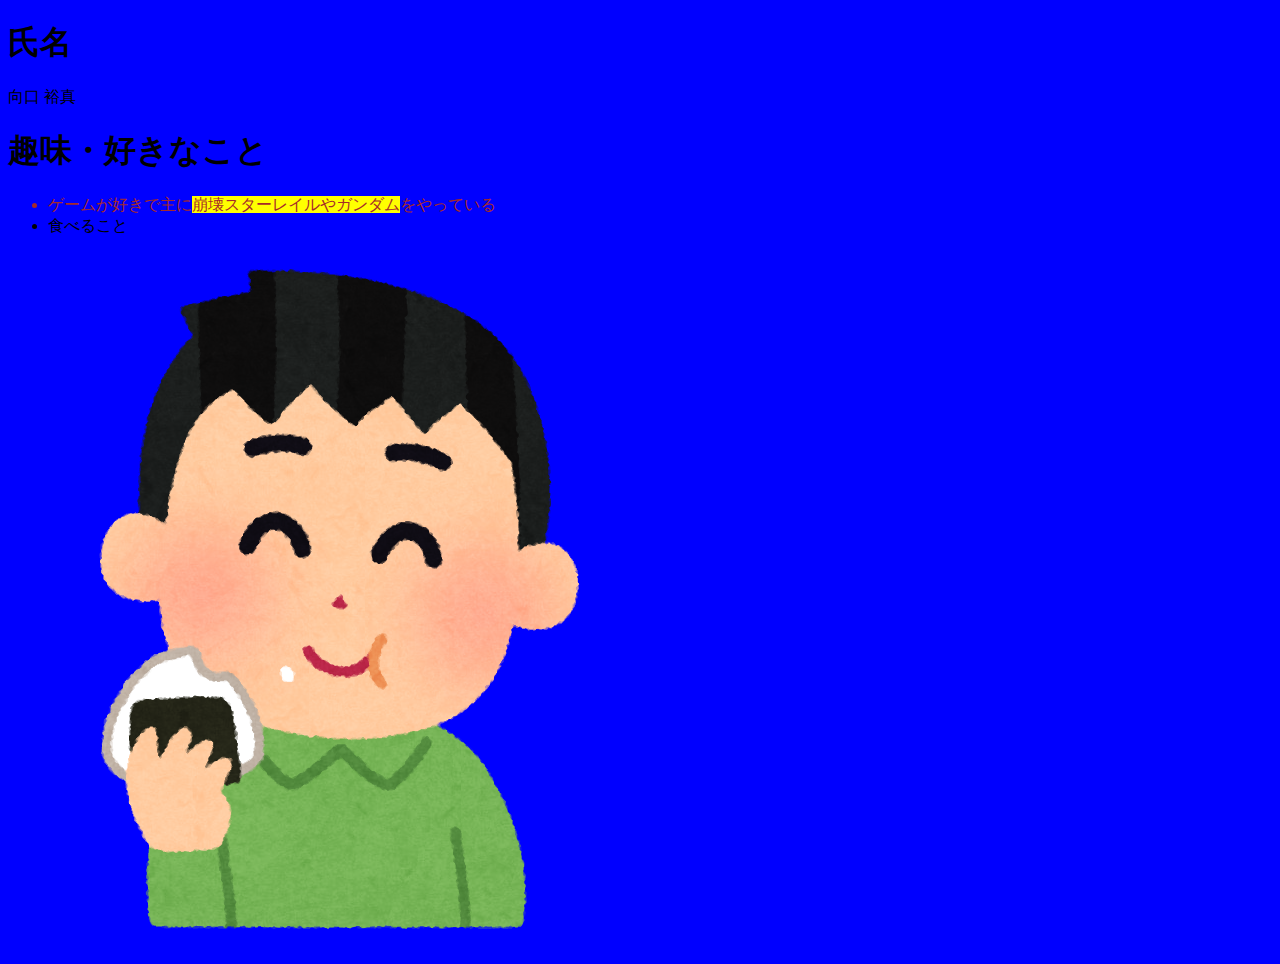
<file: profile/index.html>
<!DOCTYPE html>
<html>

<head>
    <title>自己紹介</title>

    <link rel = "stylesheet" href="profile-style.css">


</head>

<body class="text-blue">
    <!--見出し1 -->
     <div>
       <h1>氏名</h1>
       <p class="text-blue">向口 裕真</p>
     </div>
     <div>
       <h1>趣味・好きなこと</h1>
     </div>

    <ul>
        <li class="text-brown">ゲームが好きで主に<span id="bc-yellow">崩壊スターレイルやガンダム</span>をやっている</li>
        <li class="text-blue">食べること</li>
    </ul>
    <img src="img/食べてる.png" alt="たべてる">
   

</body>

</html>
</file>
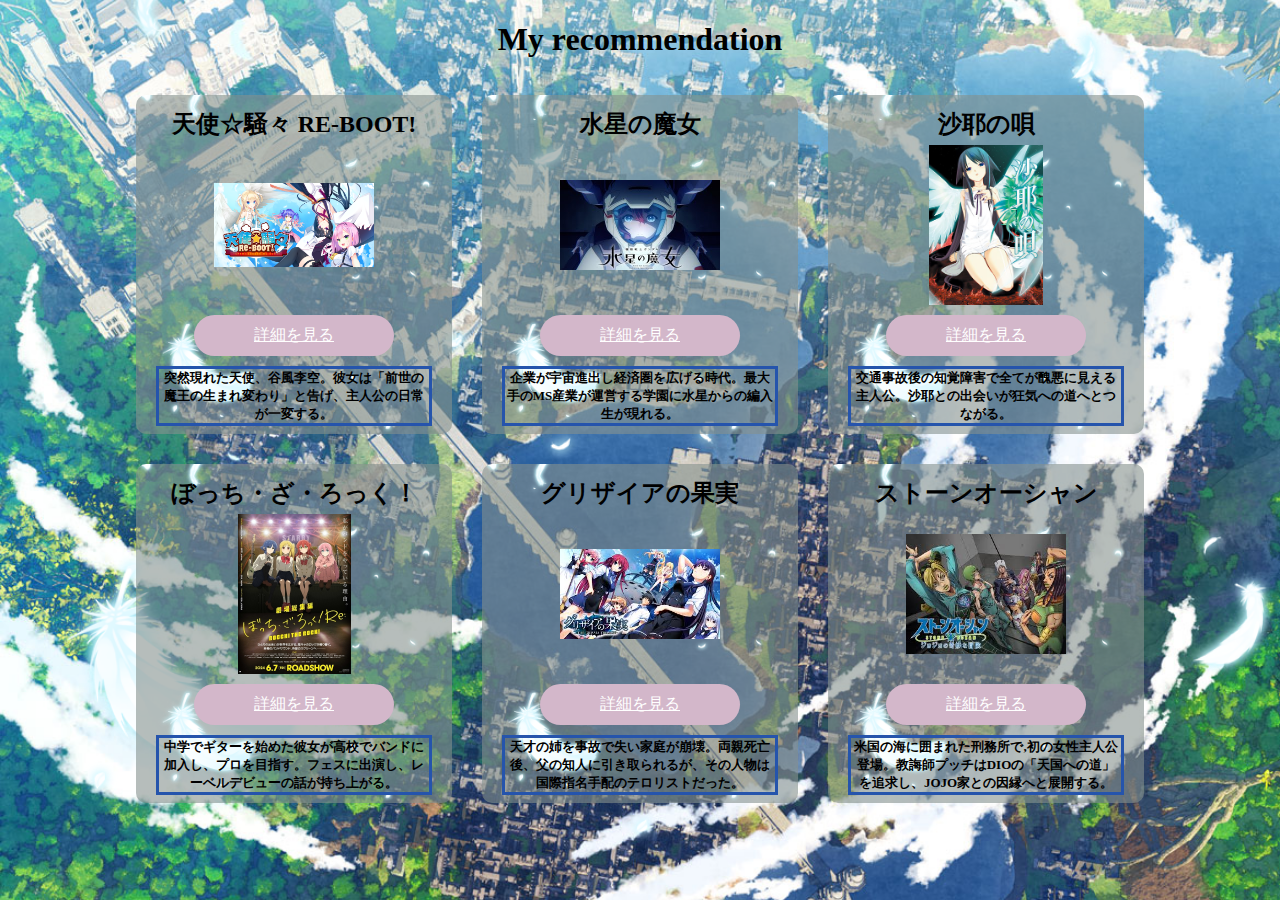
<file: box/box-layout.html>
<!DOCTYPE html>
<html lang="ja">

<head>
    <meta charset="UTF-8">
    <meta name="viewport" content="width=device-width, initial-scale=1.0">
    <title>recommendation</title>
    <link rel="stylesheet" href="box-layout-style.css">
</head>

<body>
    <h1>My recommendation</h1>

    <div class="box">
        <div class="sel">
            <h2>天使☆騒々 RE-BOOT!</h2>
            <div class="img"><img src="img/ogp.png" alt="天使"></div>
            <a href="#">詳細を見る</a>
            <p> 突然現れた天使、谷風李空。彼女は「前世の魔王の生まれ変わり」と告げ、主人公の日常が一変する。</p>
        </div>

        <div class="sel">
            <h2>水星の魔女</h2>
            <div class="img"><img src="img/mqdefault.jpg" alt="すれった"></div>
            <a href="#">詳細を見る</a>
            <p>企業が宇宙進出し経済圏を広げる時代。最大手のMS産業が運営する学園に水星からの編入生が現れる。</p>
        </div>

        <div class="sel">
            <h2>沙耶の唄</h2>
            <div class="img"><img src="img/06_saya.jpg" alt="沙耶"></div>
            <a href="#">詳細を見る</a>
            <p>交通事故後の知覚障害で全てが醜悪に見える主人公。沙耶との出会いが狂気への道へとつながる。</p>
        </div>
    </div>

    <div class="box">
        <div class="sel">
            <h2>ぼっち・ざ・ろっく！</h2>
            <div class="img"><img src="img/640.jpg" alt="ぼっち"></div>
            <a href="#">詳細を見る</a>
            <p>中学でギターを始めた彼女が高校でバンドに加入し、プロを目指す。フェスに出演し、レーベルデビューの話が持ち上がる。</p>
        </div>

        <div class="sel">
            <h2>グリザイアの果実</h2>
            <div class="img"><img src="img/images.jpg" alt="グリザイア"></div>
            <a href="#">詳細を見る</a>
            <p>天才の姉を事故で失い家庭が崩壊。両親死亡後、父の知人に引き取られるが、その人物は国際指名手配のテロリストだった。</p>
        </div>

        <div class="sel">
            <h2>ストーンオーシャン</h2>
            <div class="img"><img src="img/ダウンロード.jpg" alt="6部"></div>
            <a href="#">詳細を見る</a>
            <p>米国の海に囲まれた刑務所で,初の女性主人公登場。教誨師プッチはDIOの「天国への道」を追求し、JOJO家との因縁へと展開する。</p>
        </div>
    </div>
</body>

</html>
</file>
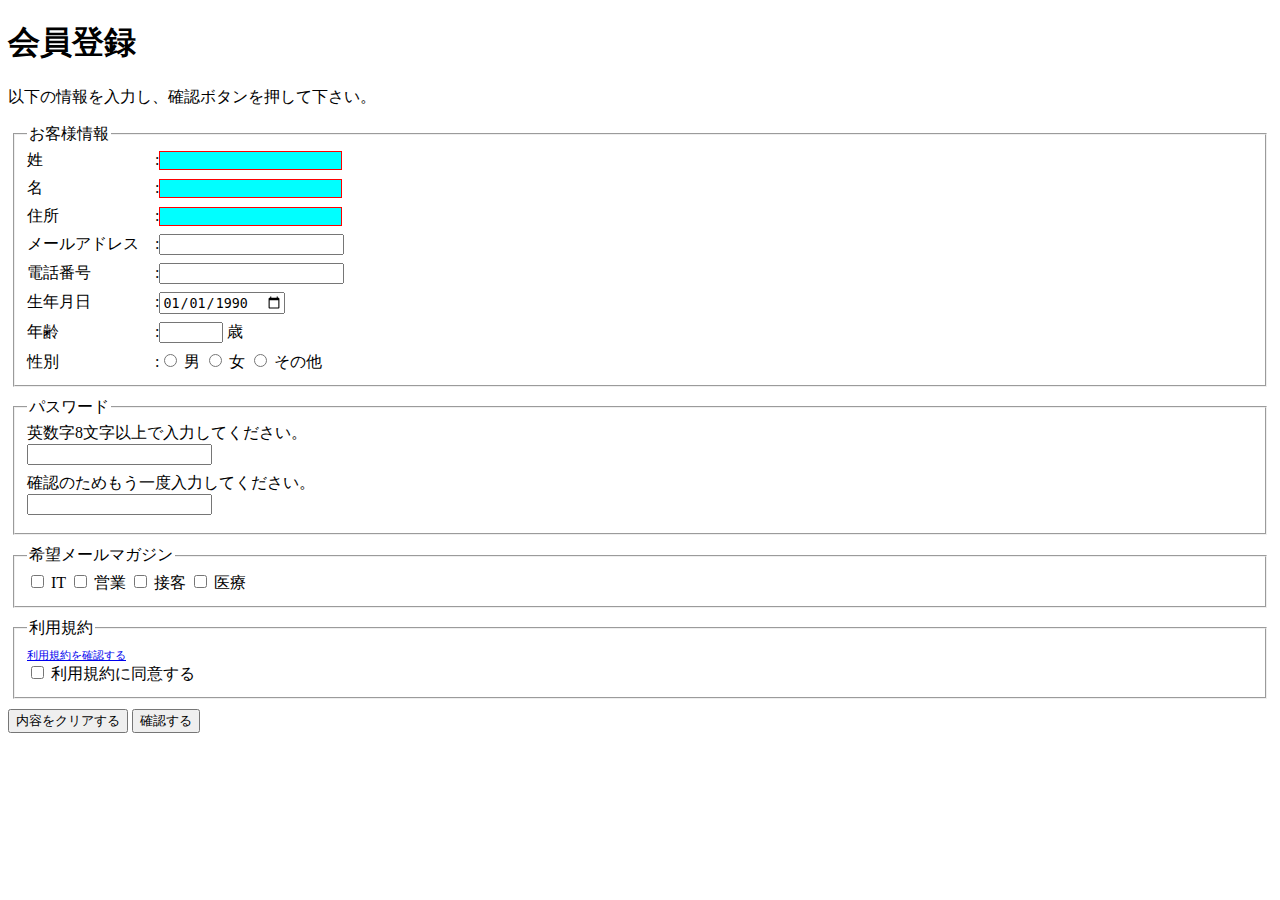
<file: form/form.html>
<!DOCTYPE html>
<html lang="en">

<head>
    <meta charset="UTF-8">
    <meta name="viewport" content="width=device-width, initial-scale=1.0">
    <title>入力フォーム</title>
    <link rel = "stylesheet" href="form-style.css">
</head>

<body>
    <h1>会員登録</h1>
    <p>以下の情報を入力し、確認ボタンを押して下さい。</p>

    <form action="#" method="post" enctype="multipart/form-data">
        <fieldset>
            <legend>お客様情報</legend>
             姓　　　　　　　:<input type="text" name="last_name"><br>
             名　　　　　　　:<input type="text" name="first_name"><br> 
             住所　　　　　　:<input type="text" name="address"><br>
             メールアドレス　:<input type="email" name="email"><br> 
             電話番号　　　　:<input type="tel" name="tel"><br>
             生年月日　　　　:<input type="date" name="birthday" value="1990-01-01"><br>
             年齢　　　　　　:<input type="number" name="age" min="0" max="150"> 歳<br>
             性別　　　　　　:<label><input type="radio" name="gender" value="0"> 男 </label>
                           <label><input type="radio" name="gender" value="1"> 女</label>
                           <label><input type="radio" name="gender" value="2"> その他</label><br>

        </fieldset>

        <fieldset>
        <legend>パスワード</legend>
        英数字8文字以上で入力してください。<br>
        <input type="password" name="password"><br>
        確認のためもう一度入力してください。<br>
        <input type="password" name="password_confirm"><br>

        </fieldset>

        <fieldset>
        <legend>希望メールマガジン</legend>
        <label><input type="checkbox" name="magazine" value="1"> IT</label>
        <label><input type="checkbox" name="magazine" value="2"> 営業</label>
        <label><input type="checkbox" name="magazine" value="3"> 接客</label>
        <label><input type="checkbox" name="magazine" value="4"> 医療</label><br>

        </fieldset>

        <fieldset>
            <legend>利用規約</legend>
            <a href="terms.html" target="blank" class="terms">利用規約を確認する</a><br>
            <label><input type="checkbox" name="terms" value="agree"> 利用規約に同意する</label>
        
        </fieldset>

        <button type ="reset">内容をクリアする</button>
        <!-- リセットボタン -->
        <button type="submit">確認する</button>
        <!-- 確認するボタン -->


    </form>



</body>
</html>
</file>
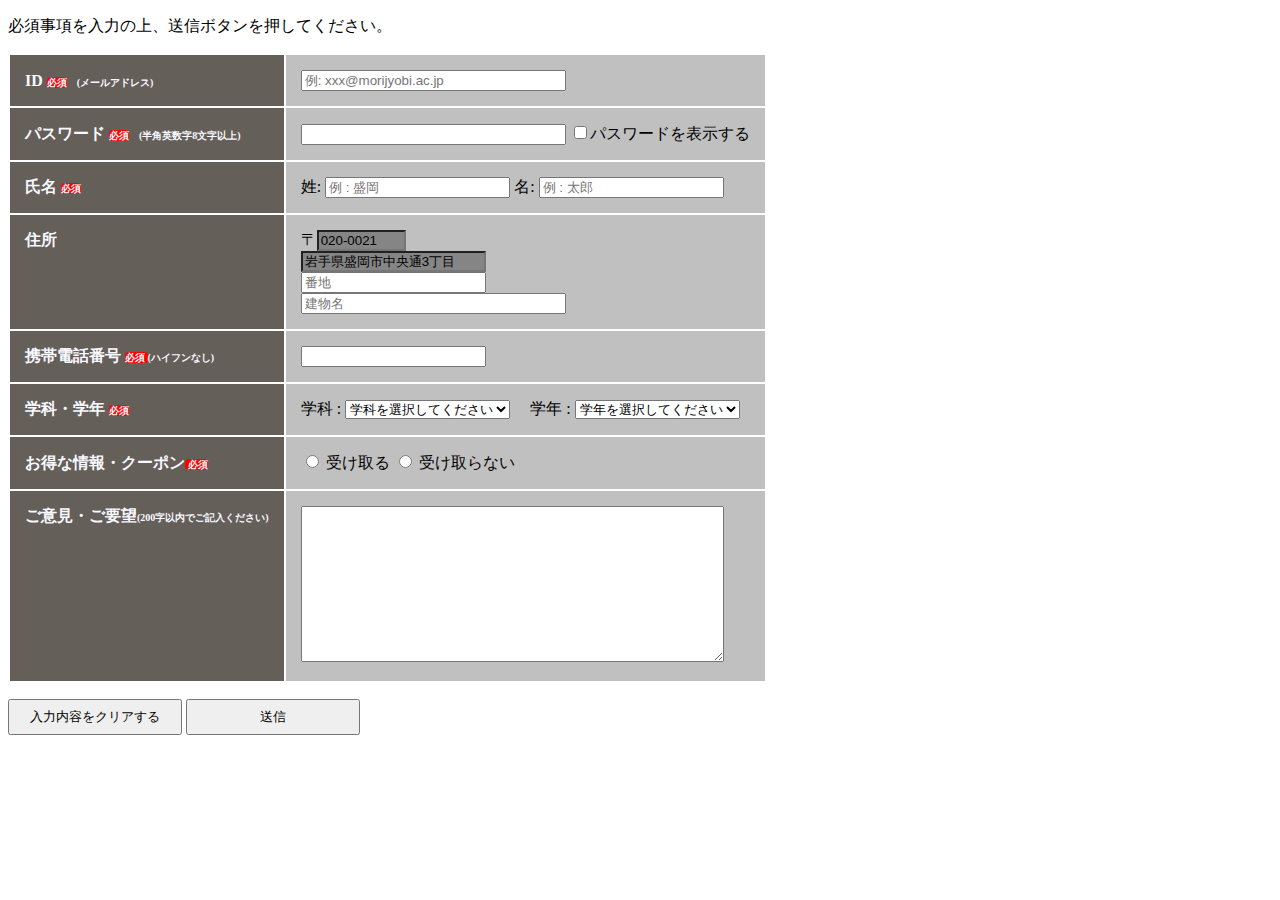
<file: form/register.html>
<!DOCTYPE html>
<html lang="ja">

<head>
    <meta charset="UTF-8">
    <meta name="viewport" content="width=device-width, initial-scale=1.0">
    <title>登録フォーム</title>
    <link rel="stylesheet" href="register-style.css">
</head>

<body>
    <p>必須事項を入力の上、送信ボタンを押してください。</p>

    <form action="#" method="post" enctype="multipart/form-data">
        <table>
            <tr>
                <th>ID <span class="required"> 必須</span><span>　(メールアドレス)</span></th>
                <td><input type="email" name="email" size="30" placeholder="例: xxx@morijyobi.ac.jp" required></td>
            </tr>

            <tr>
                <th>パスワード <span class="required"> 必須</span><span>　(半角英数字8文字以上)</span></th>
                <td>
                    <input type="password" name="password" size="30" minlength="8" required>
                    <label><input type="checkbox">パスワードを表示する</label>
                </td>
            </tr>

            <tr>
                <th>氏名 <span class="required"> 必須 </span></th>
                <td>
                    姓: <input type="text" name="last_name" placeholder="例 : 盛岡" required>
                    名: <input type="text" name="first_name" placeholder="例 : 太郎" required>
                </td>
            </tr>

            <tr>
                <th class="align_top">住所</th>
                <td>
                    〒<input type="text" name="postal_code" size="8" value="020-0021" class="bg_gray" readonly><br>
                    <input type="text" name="address" value="岩手県盛岡市中央通3丁目" class="bg_gray" readonly><br>
                    <input type="text" name="placenum" placeholder="番地"><br>
                    <input type="text" name="building" size="30" placeholder="建物名">

                </td>
            </tr>

            <tr>
                <th>携帯電話番号 <span class="required"> 必須 </span><span> (ハイフンなし)</span></th>
                <td><input type="tel" name="user_tel" required></td>
            </tr>

            <tr>
                <th>学科・学年 <span class="required"> 必須</span></th>
                <td>
                    学科 : <select name="department_type" required>
                        <option value="">学科を選択してください</option>
                        <option value="s">システム系学科</option>
                        <option value="b">ビジネス系学科</option>
                        <option value="d">デザイン系学科</option>
                    </select>
                    　学年 : <select name="schoolyear_type" required>
                        <option value="">学年を選択してください</option>
                        <option value="1">1年</option>
                        <option value="2">2年</option>
                        <option value="3">3年</option>
                        <option value="4">4年</option>
                    </select>
                </td>
            </tr>

            <tr>
                <th>お得な情報・クーポン<span class="required"> 必須</span></th>
                <td>
                    <label><input type="radio" name="news" value="accept" required> 受け取る</label>
                    <label><input type="radio" name="news" value="noaccept"> 受け取らない</label>
                </td>
            </tr>

            <tr class="align_top">
                <th>ご意見・ご要望<span>(200字以内でご記入ください)</span></th>
                <td><textarea name="multiple" cols="50" rows="10" maxlength="200"></textarea></td>
            </tr>
        </table>

        <button type="reset">入力内容をクリアする　　</button>
        <button type="submit">送信　　　　　　　　　　</button>
    </form>
</body>

</html>
</file>
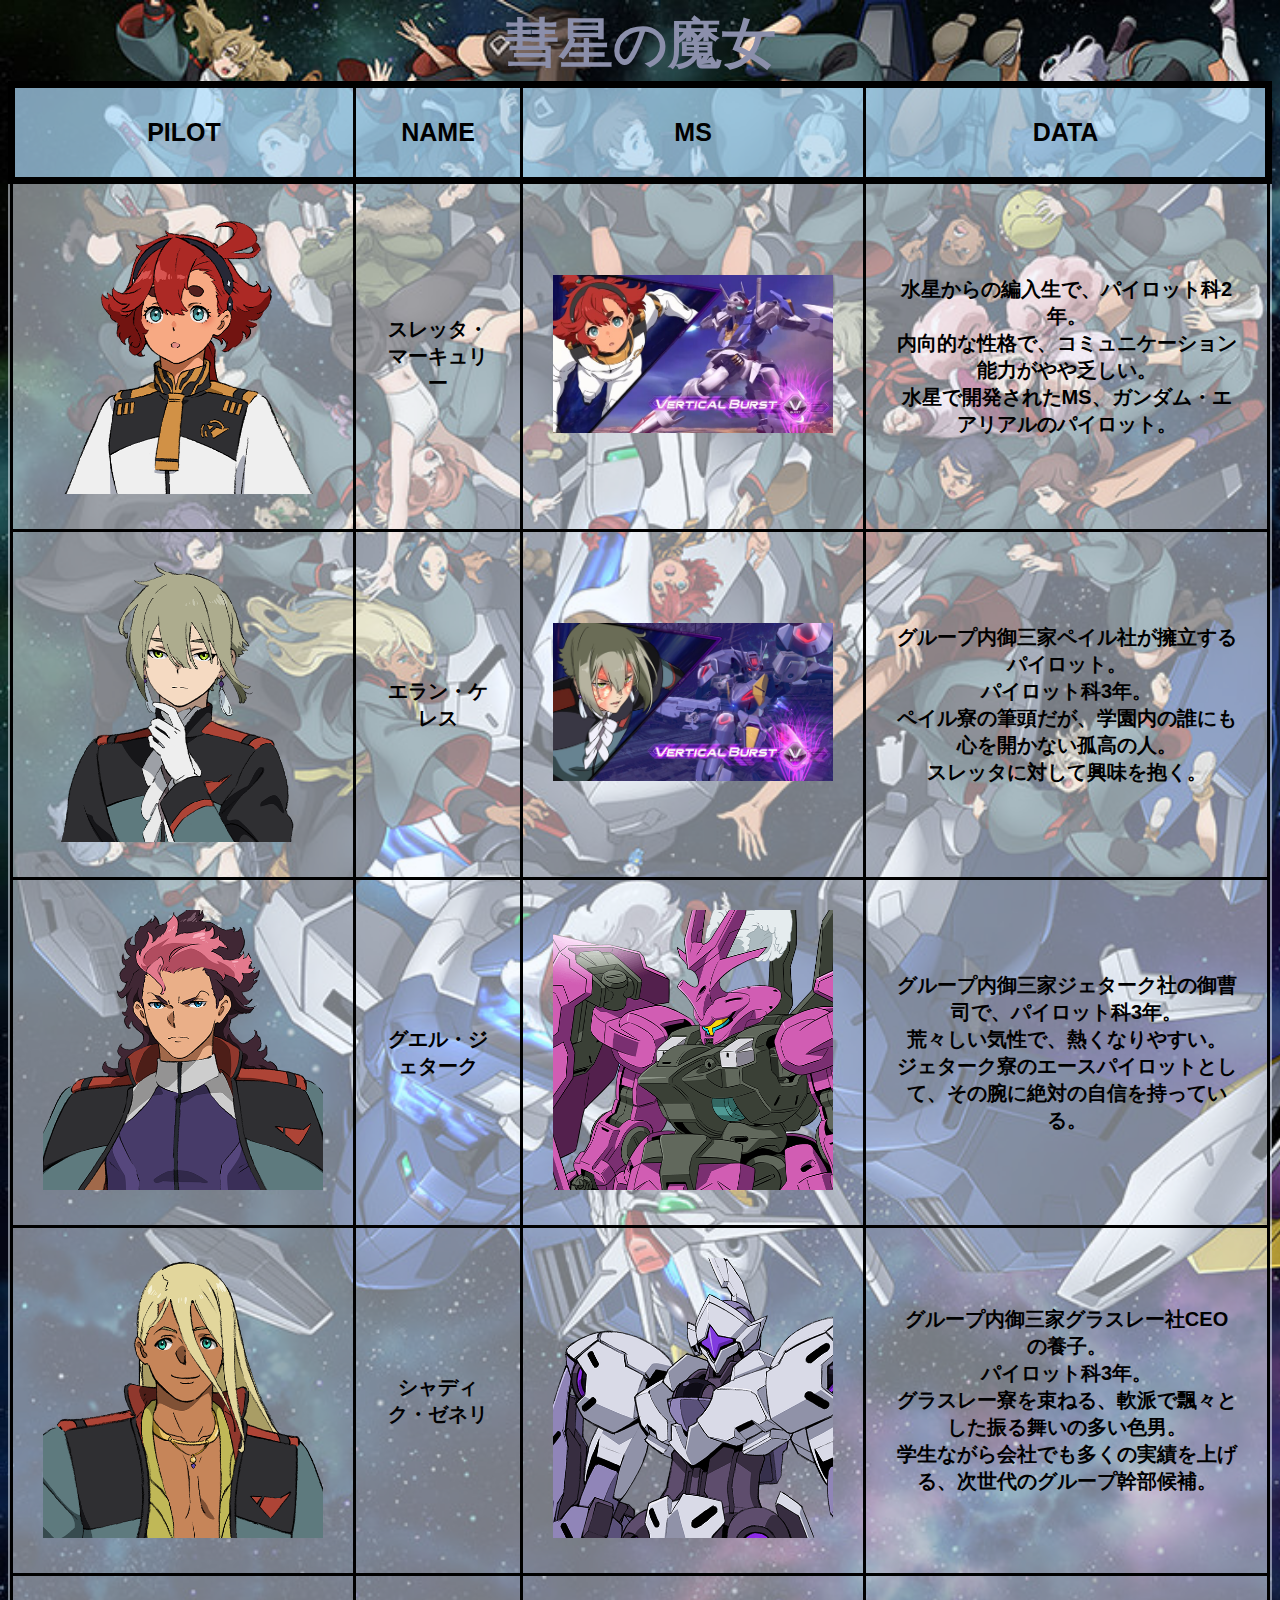
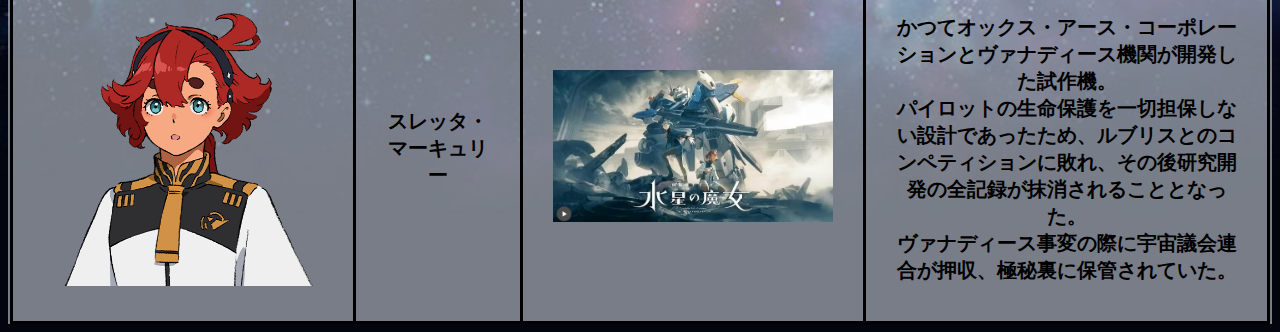
<file: table/table.html>
<!DOCTYPE html>
<html lang="en">

<head>
    <meta charset="UTF-8">
    <meta name="viewport" content="width=device-width, initial-scale=1.0">
    <title>表の作成</title>
    <link rel="stylesheet" href="table-style.css">
</head>



<body>
    <table>
        <caption>彗星の魔女</caption>
        <thead>
            <tr>
                <th>PILOT</th>
                <th>NAME</th>
                <th>MS</th>
                <th>DATA</th>

            </tr>
        </thead>


        <tbody>
            <tr>
                <td><img src="img/01_thumb.png" alt="スレッタ"></td>
                <td>スレッタ・マーキュリー</td>
                <td><img src="img/1207844.jpg" alt="エアリアル"></td>
                <td>水星からの編入生で、パイロット科2年。<br>内向的な性格で、コミュニケーション能力がやや乏しい。<br>
                    水星で開発されたMS、ガンダム・エアリアルのパイロット。</td>
            </tr>
            <tr>
                <td><img src="img/c.png" alt="エラン"></td>
                <td>エラン・ケレス</td>
                <td><img src="img/F-3BpoAa0AAmyEg.jpg" alt="ファラクト"></td>
                <td>グループ内御三家ペイル社が擁立するパイロット。<br>
                    パイロット科3年。<br>
                    ペイル寮の筆頭だが、学園内の誰にも心を開かない孤高の人。<br>
                    スレッタに対して興味を抱く。</td>
            </tr>
            <tr>
                <td><img src="img/03_thumb.png" alt="グエル・ジェターク"></td>
                <td>グエル・ジェターク</td>
                <td><img src="img/02_thumb.png" alt="ディランザ グエル専用機"></td>
                <td>グループ内御三家ジェターク社の御曹司で、パイロット科3年。<br>
                    荒々しい気性で、熱くなりやすい。<br>
                    ジェターク寮のエースパイロットとして、その腕に絶対の自信を持っている。</td>
            </tr>
            <tr>
                <td><img src="img/05_thumb.png" alt="シャディク・ゼネリ"></td>
                <td>シャディク・ゼネリ</td>
                <td><img src="img\art_thumb.png" alt="ミカエリス"></td>
                <td>グループ内御三家グラスレー社CEOの養子。<br>
                    パイロット科3年。<br>
                    グラスレー寮を束ねる、軟派で飄々とした振る舞いの多い色男。<br>
                    学生ながら会社でも多くの実績を上げる、次世代のグループ幹部候補。</td>
            </tr>
            <tr>
                <td><img src="img/01_thumb.png" alt="スレッタ"></td>
                <td>スレッタ・マーキュリー</td>
                <td><img src="img/スクリーンショット 2024-05-26 014246.png" alt="キャリバーン"></td>
                <td>かつてオックス・アース・コーポレーションとヴァナディース機関が開発した試作機。<br>
                    パイロットの生命保護を一切担保しない設計であったため、ルブリスとのコンペティションに敗れ、その後研究開発の全記録が抹消されることとなった。<br>
                    ヴァナディース事変の際に宇宙議会連合が押収、極秘裏に保管されていた。</td>
            </tr>
        </tbody>
    </table>
</body>

</html>
</file>
<file: profile/profile-style.css>
@charset "utf-8";

.text-brown{
    color:brown;
}

.text-blue{
    background-color:blue;
}

#bc-yellow{
    background-color: yellow;
}
</file>
<file: box/box-layout-style.css>
@charset "utf-8";

h1 {
    text-align: center;
    /* 必須 */
}

h2 {
    width: 90%;
    /* 必須 */
    margin: 5px auto;
    font-weight: bold;
}

.box {
    display: flex;
    flex-wrap: nowrap;
    justify-content: center;
    margin: 0 auto;
    flex-direction: row;
    align-items: center;

}

.sel {
    width: 25%;
    /* 必須 */
    text-align: center;
    /* 必須 */
    background-color: rgba(134, 145, 142, 0.6);
    margin: 15px;
    padding: 8px;
    flex-basis: 25%;
    border-radius: 10px;
    box-sizing: border-box;
    background-image: url(img/wing.png);
    background-size: cover;
    background-blend-mode: overlay;
}

.img {
    width: 160px;
    height: 160px;
    margin: 0 auto;
}

.img img {
    width: 100%;
    height: 100%;
    object-fit: contain;
}

a {
    width: 60%;
    border-radius: 30px;
    margin: 10px auto;
    padding: 10px;
    display: block;
    /* 必須 */
    text-decoration: underline solid;
    background-color: rgb(211, 183, 202);
    color: #ffffff;
    text-align: center;
}

p {
    width: 90%;
    /* 必須 */
    margin: 0 auto;
    font-size: small;
    font-weight: bold;
    color: black;
    border: solid 3px rgb(37, 84, 172);
}

body {
    background-image: url(img/wing.png), url(img/bg2.jpg);
    background-size: cover;
    background-position: center;
    background-repeat: no-repeat;

}
</file>
<file: form/form-style.css>
@charset "utf-8";
/* type属性値がtextのinputタグ全てに適用 */
input[type="text"]{
    margin-right: 0.5rem;
    border:1px red solid;
    background-color: aqua;
}

/* type属性がついているinputタグ全てに適用 */
input[type]{
    margin-bottom: 0.5rem;
}

.terms{
    font-size:0.7rem;
}
fieldset{
    margin: 10px 5px;
}
</file>
<file: form/register-style.css>
@charset "utf-8";

th, td{
    text-align: left;
    padding: 15px;
}

th{
    background-color: rgb(101, 95, 89);
    color: ghostwhite;
}

td{
    background-color: silver;
}

button{
    margin-top: 16px;
    padding: 7px;
}

span{
    font-size:10px;
}

.required{
    border-radius: 4px;
    background-color: red;
}

.align_top{
    vertical-align: top;
}


.bg_gray{
    background-color: rgb(133, 133, 133);
}
</file>
<file: table/table-style.css>
@charset "utf-8";
table, th, td{
    border: solid 3px black;
    /* border-bottom: solid 20px black; */
    border-collapse: collapse;
    text-align:center;
}

td img{
    width: 280px;
}

thead tr{
    background-color: #87cefa70;
    border:solid 7px black;
}

caption{
    font-size: 54px;
    color: rgb(139, 143, 171);
    font-weight: bold;

}

body{
    
    font-family: "Noto Serif JP", "Helvetica Neue", "Helvetica", "Hiragino Sans", "Hiragino Kaku Gothic ProN", "Arial", "Yu Gothic", "Meiryo", sans-serif;
    background-image: url(img/bg_visual_sp.jpg);
    color: #000000;
    background-size: cover;

}

th{
    font-size: 25px;
}

td{
    font-size:20px;
    font-weight: bold;
   
}

th,td{
    padding:30px;
    
    
}
table{
    background-color:rgba(237, 246, 255, 0.5);
}
</file>
